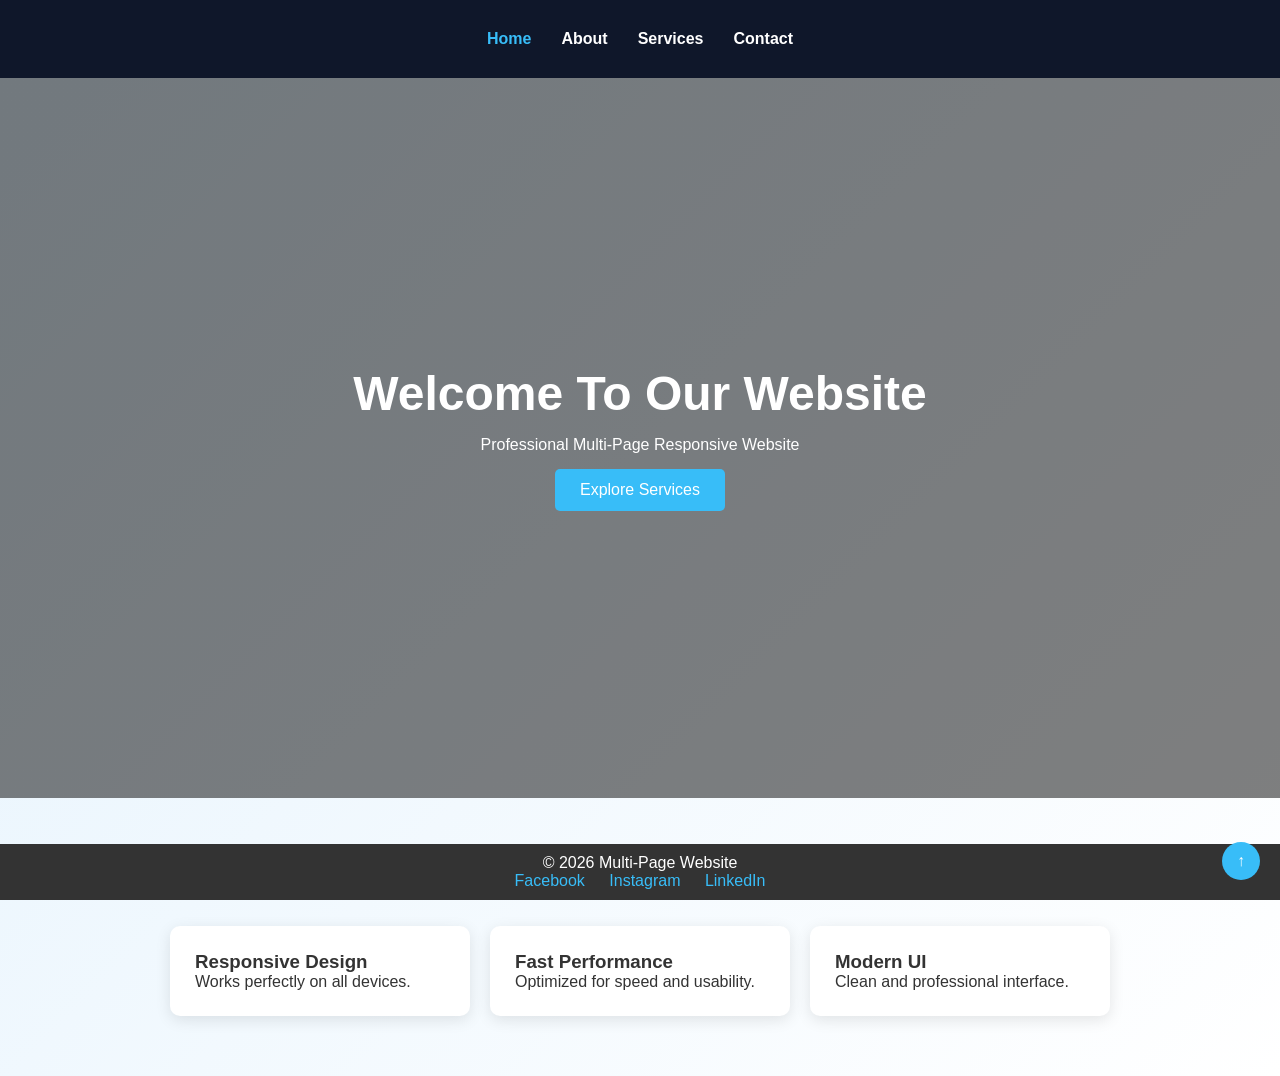
<file: index.html>
<!DOCTYPE html>
<html>
<head>
<title>Home</title>
<link rel="stylesheet" href="style.css">
</head>
<body>

<header>
<nav>
<ul>
<li><a class="active" href="index.html">Home</a></li>
<li><a href="about.html">About</a></li>
<li><a href="services.html">Services</a></li>
<li><a href="contact.html">Contact</a></li>
</ul>
</nav>
</header>

<section class="hero">
<h1>Welcome To Our Website</h1>
<p>Professional Multi-Page Responsive Website</p>
<a href="services.html" class="btn">Explore Services</a>
</section>

<section class="container">
<h2 class="section-title">Our Features</h2>

<div class="cards">

<div class="card">
<h3>Responsive Design</h3>
<p>Works perfectly on all devices.</p>
</div>

<div class="card">
<h3>Fast Performance</h3>
<p>Optimized for speed and usability.</p>
</div>

<div class="card">
<h3>Modern UI</h3>
<p>Clean and professional interface.</p>
</div>

</div>
</section>

<footer>
<p>© 2026 Multi-Page Website</p>
<div class="social">
<a href="#">Facebook</a>
<a href="#">Instagram</a>
<a href="#">LinkedIn</a>
</div>
</footer>

<a href="#" class="top-btn">↑</a>

</body>
</html>
</file>
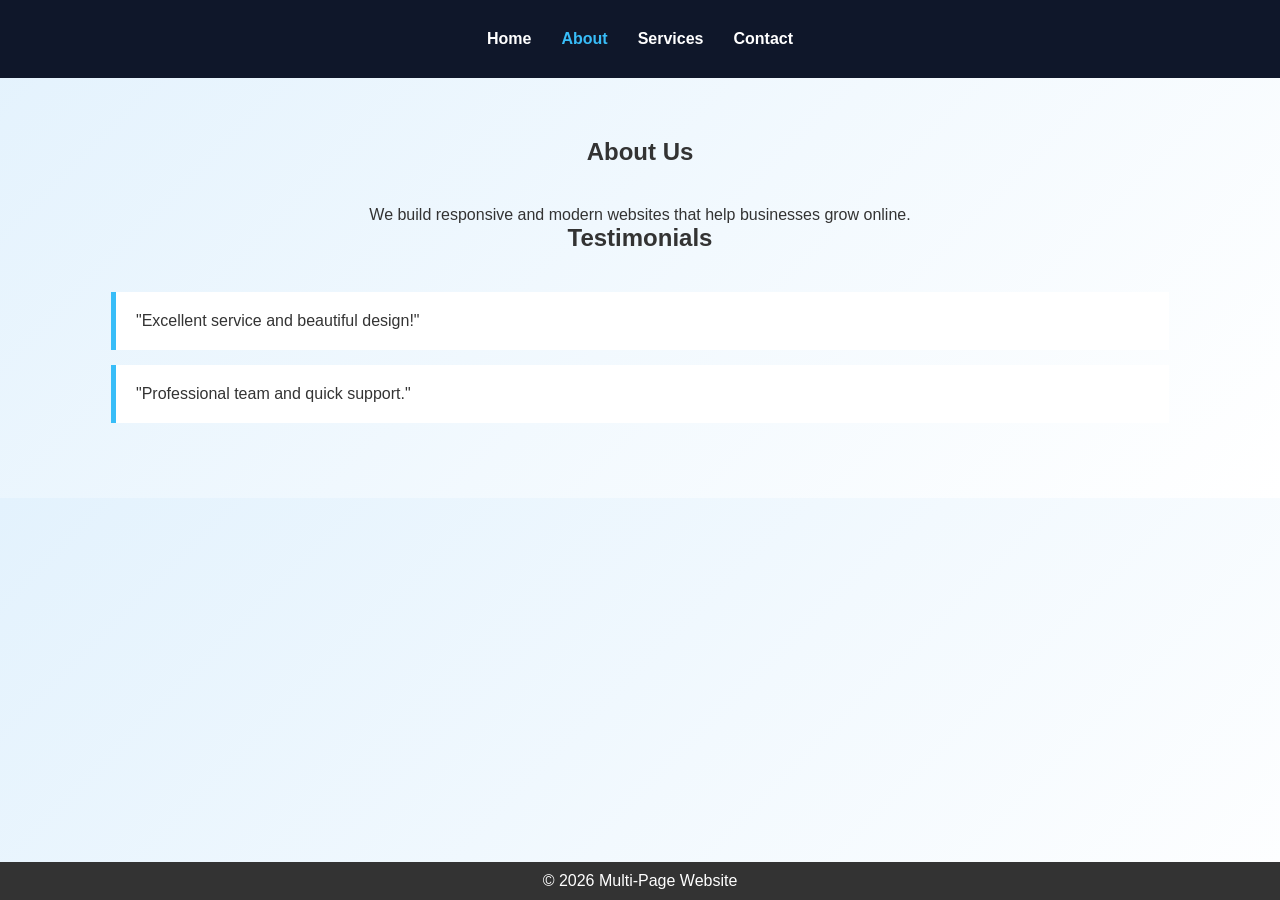
<file: about.html>
<!DOCTYPE html>
<html>
<head>
<title>About</title>
<link rel="stylesheet" href="style.css">
</head>
<body>

<header>
<nav>
<ul>
<li><a href="index.html">Home</a></li>
<li><a class="active" href="about.html">About</a></li>
<li><a href="services.html">Services</a></li>
<li><a href="contact.html">Contact</a></li>
</ul>
</nav>
</header>

<section class="container">
<h1 class="section-title">About Us</h1>

<p style="text-align:center;">
We build responsive and modern websites that help businesses grow online.
</p>

<h2 class="section-title">Testimonials</h2>

<div class="testimonial">
"Excellent service and beautiful design!"
</div>

<div class="testimonial">
"Professional team and quick support."
</div>

</section>

<footer>
<p>© 2026 Multi-Page Website</p>
</footer>

</body>
</html>
</file>
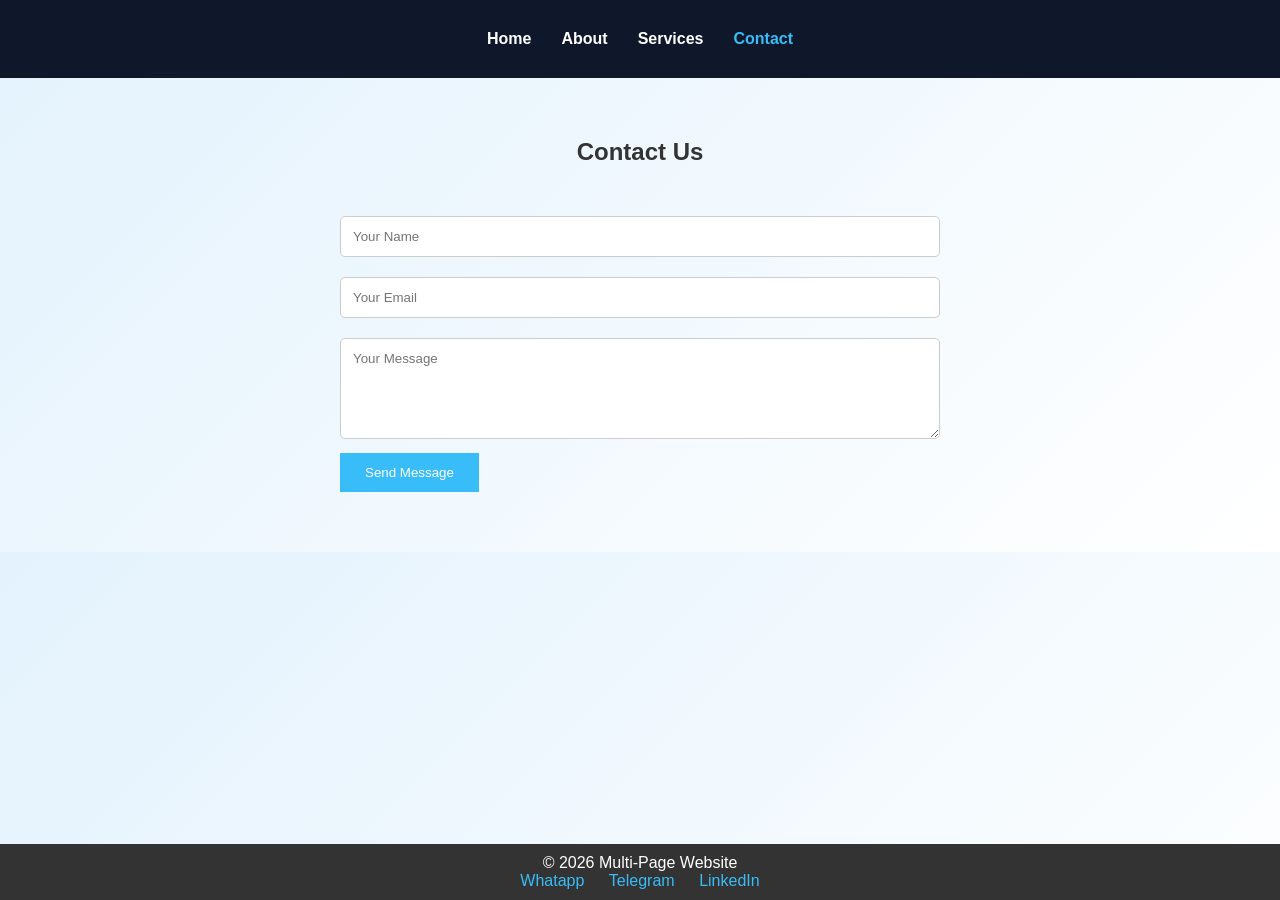
<file: contact.html>
<!DOCTYPE html>
<html>
<head>
<title>Contact</title>
<link rel="stylesheet" href="style.css">
</head>
<body>

<header>
<nav>
<ul>
<li><a href="index.html">Home</a></li>
<li><a href="about.html">About</a></li>
<li><a href="services.html">Services</a></li>
<li><a class="active" href="contact.html">Contact</a></li>
</ul>
</nav>
</header>

<section class="container">

<h1 class="section-title">Contact Us</h1>

<form>
<input type="text" placeholder="Your Name" required>
<input type="email" placeholder="Your Email" required>
<textarea rows="5" placeholder="Your Message"></textarea>
<button type="submit">Send Message</button>
</form>

</section>

<footer>
<p>© 2026 Multi-Page Website</p>

<div class="social">
<a href="#">Whatapp</a>
<a href="#">Telegram</a>
<a href="#">LinkedIn</a>
</div>

</footer>

</body>
</html>
</file>
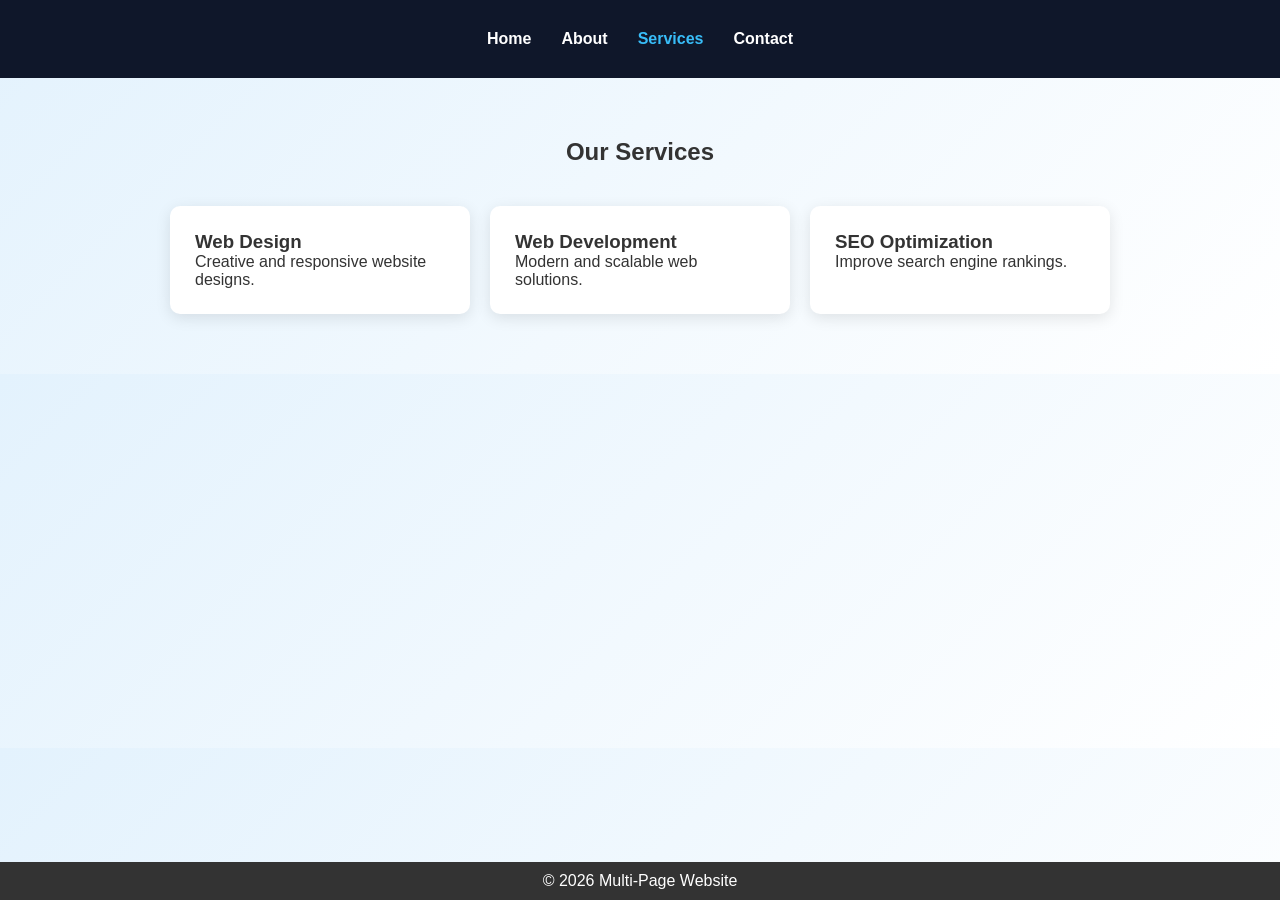
<file: services.html>
<!DOCTYPE html>
<html>
<head>
<title>Services</title>
<link rel="stylesheet" href="style.css">
</head>
<body>

<header>
<nav>
<ul>
<li><a href="index.html">Home</a></li>
<li><a href="about.html">About</a></li>
<li><a class="active" href="services.html">Services</a></li>
<li><a href="contact.html">Contact</a></li>
</ul>
</nav>
</header>

<section class="container">

<h1 class="section-title">Our Services</h1>

<div class="cards">

<div class="card">
<h3>Web Design</h3>
<p>Creative and responsive website designs.</p>
</div>

<div class="card">
<h3>Web Development</h3>
<p>Modern and scalable web solutions.</p>
</div>

<div class="card">
<h3>SEO Optimization</h3>
<p>Improve search engine rankings.</p>
</div>

</div>

</section>

<footer>
<p>© 2026 Multi-Page Website</p>
</footer>

</body>
</html>
</file>
<file: style.css>
*{
    margin:0;
    padding:0;
    box-sizing:border-box;
    font-family:'Segoe UI',sans-serif;
}

html{
    scroll-behavior:smooth;
}

body{
    background:linear-gradient(135deg,#e3f2fd,#ffffff);
    color:#333;
}

header{
    background:#0f172a;
    position:sticky;
    top:0;
    z-index:1000;
}

nav{
    display:flex;
    justify-content:center;
    align-items:center;
    padding:30px;
}

nav ul{
    list-style:none;
    display:flex;
    gap:30px;
}

nav a{
    text-decoration:none;
    color:white;
    font-weight:bold;
    transition:.3s;
}

nav a:hover,
.active{
    color:#38bdf8;
}

.hero{
    height:80vh;
    display:flex;
    flex-direction:column;
    justify-content:center;
    align-items:center;
    text-align:center;
    background:linear-gradient(rgba(0,0,0,.5),rgba(0,0,0,.5)),
    url('https://images.unsplash.com/photo-1498050108023-c5249f4df085');
    background-size:cover;
    color:white;
}

.hero h1{
    font-size:3rem;
}

.hero p{
    margin:15px 0;
}

.btn{
    padding:12px 25px;
    background:#38bdf8;
    color:white;
    text-decoration:none;
    border-radius:5px;
}

.container{
    width:85%;
    margin:auto;
    padding:60px 0;
}

.section-title{
    text-align:center;
    margin-bottom:40px;
}

.cards{
    display:flex;
    flex-wrap:wrap;
    gap:20px;
    justify-content:center;
}

.card{
    width:300px;
    background:white;
    padding:25px;
    border-radius:10px;
    box-shadow:0 4px 15px rgba(0,0,0,.1);
    transition:.4s;
}

.card:hover{
    transform:translateY(-10px);
    box-shadow:0 0px 20px blueviolet;
}

.testimonial{
    background:white;
    padding:20px;
    margin:15px;
    border-left:5px solid #38bdf8;
}

form{
    max-width:600px;
    margin:auto;
}

input,textarea{
    width:100%;
    padding:12px;
    margin:10px 0;
    border:1px solid #ccc;
    border-radius:5px;
}

button{
    background:#38bdf8;
    color:white;
    border:none;
    padding:12px 25px;
    cursor:pointer;
}

footer {
  position: fixed;
  bottom: 0;
  left: 0;
  width: 100%;
  background: #333;
  color: #fff;
  text-align: center;
  padding: 10px;
}


.social a{
    color:#38bdf8;
    margin:0 10px;
    text-decoration:none;
}

.top-btn{
    position:fixed;
    right:20px;
    bottom:20px;
    background:#38bdf8;
    color:white;
    padding:10px 15px;
    border-radius:50%;
    text-decoration:none;
}

@media(max-width:768px){
    nav ul{
        flex-direction:column;
        text-align:center;
    }

    .hero h1{
        font-size:2rem;
    }

    .cards{
        flex-direction:column;
        align-items:center;
    }
}
</file>
